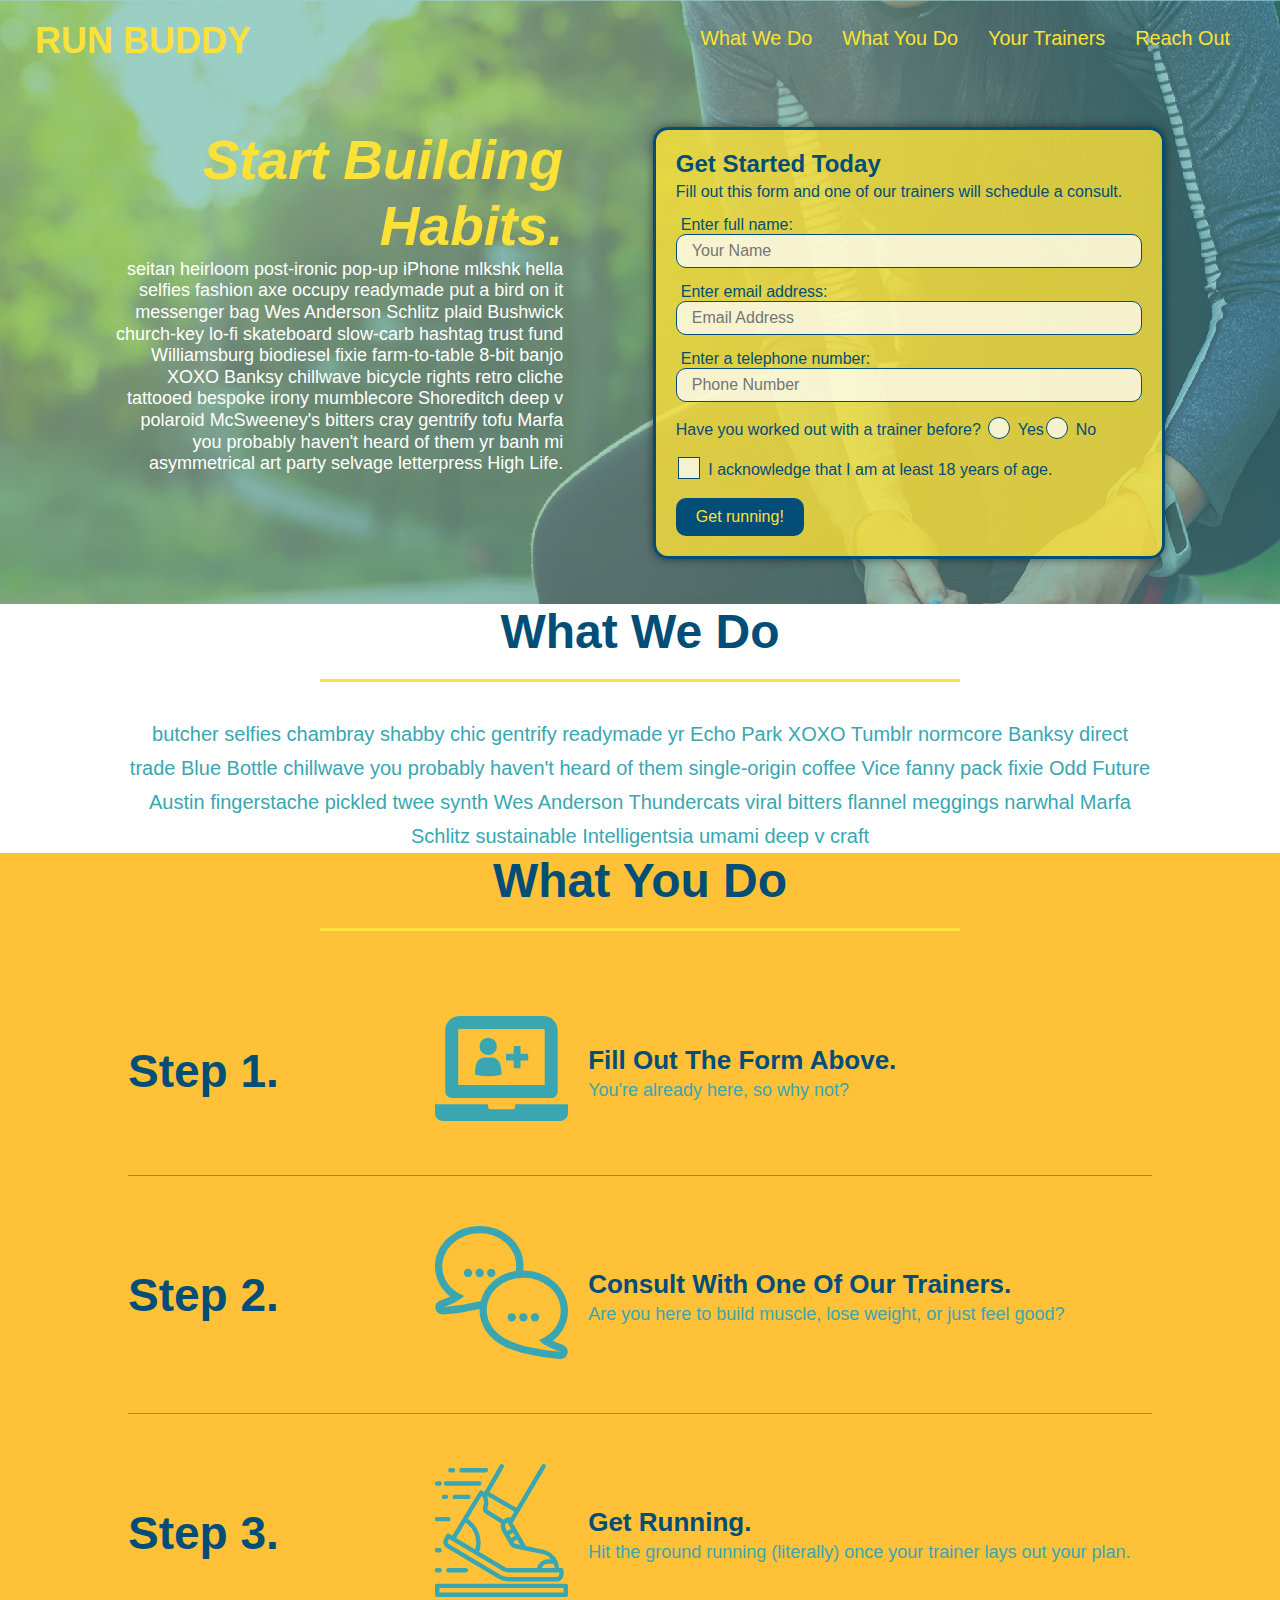
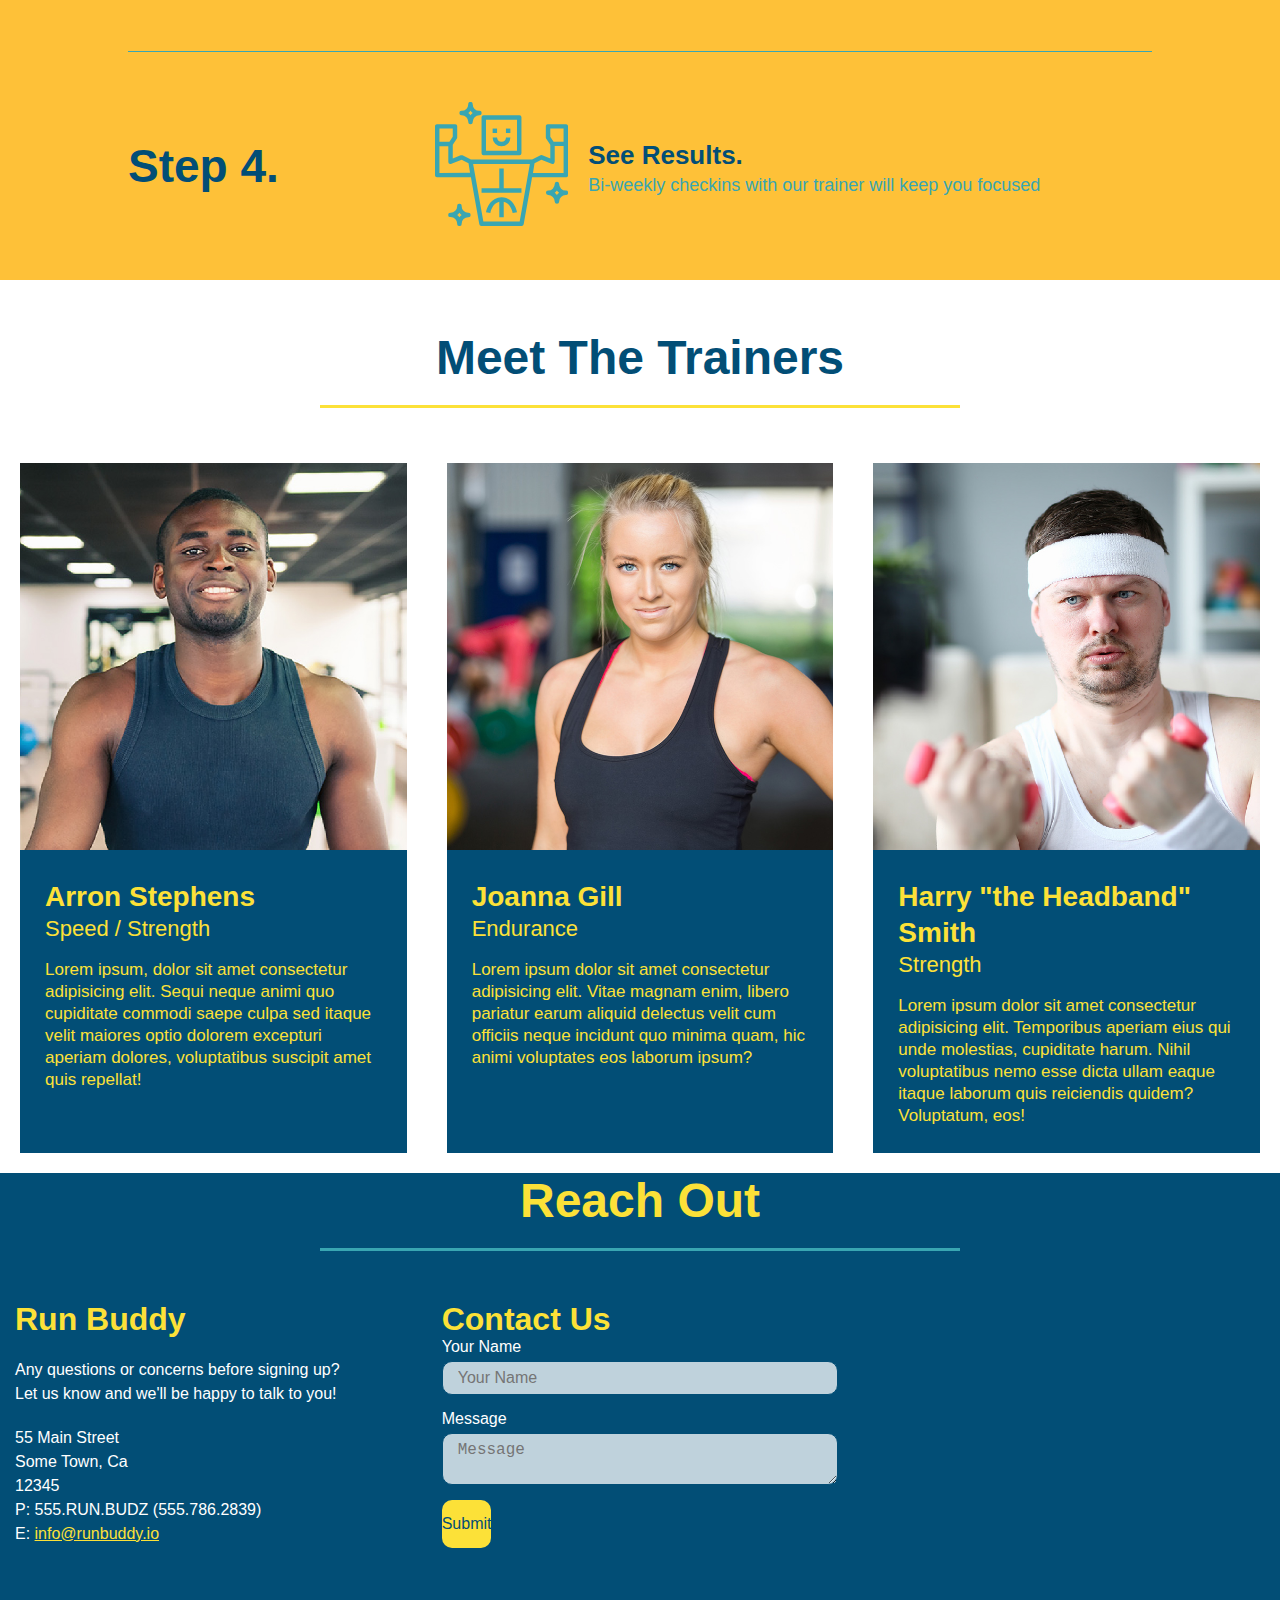
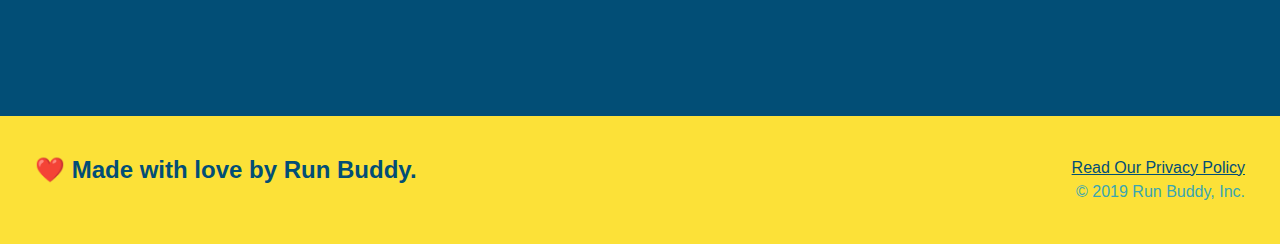
<file: index.html>
<!DOCTYPE html>
<html lang="en">
    <head>
        <meta name="viewport" content="width=device-width, initial-scale=1.0" />
        <meta charset="UTF-8" />
        <title>Run Buddy</title>
        <link rel="stylesheet" href="./assets/css/style.css" />
    </head>
    <body>
        <!--  navigation -->
        <header>
           <h1>
               <a href="/">RUN BUDDY</a>
            </h1> 
           <nav>
               <!-- Unordered list element -->
               <ul>
                   <!-- List item element -->
                   <li> 
                       <!-- Anchor element -->
                       <a href="#what-we-do">What We Do</a>
                   </li>
                   <li>
                       <a href="what-you-do">What You Do</a>
                   </li>
                   <li>
                       <a href="#your-trainers">Your Trainers</a>
                   </li>
                   <li>
                       <a href="#reach-out">Reach Out</a>
                   </li>
               </ul>
           </nav>
        </header>
<!-- hero section -->
        <section class="hero">
            <div class="hero-cta">
                <h2>Start Building Habits.</h2>
                <p>
                    seitan heirloom post-ironic pop-up iPhone mlkshk hella selfies fashion axe occupy readymade put a bird on it messenger bag Wes Anderson Schlitz plaid Bushwick church-key lo-fi skateboard slow-carb hashtag trust fund Williamsburg biodiesel fixie farm-to-table 8-bit banjo XOXO Banksy chillwave bicycle rights retro cliche tattooed bespoke irony mumblecore Shoreditch deep v polaroid McSweeney's bitters cray gentrify tofu Marfa you probably haven't heard of them yr banh mi asymmetrical art party selvage letterpress High Life.
                </p>
            </div>
            
            <div class="hero-form">
                <h3>Get Started Today</h3>
                <p>Fill out this form and one of our trainers will schedule a consult.</p>
                <!-- Add form element -->
                <form>
                    <label for="name">Enter full name:</label>
                    <input type="text" placeholder="Your Name" name="name" id="name" class="form-input" />
                    <label for="email">Enter email address:</label>
                    <input type="email" placeholder="Email Address" name="email" id="email" class="form-input" />
                    <label for="phone">Enter a telephone number:</label>
                    <input type="tel" placeholder="Phone Number" name="phone" id="phone" class="form-input" />
                    <p>
                        Have you worked out with a trainer before?
                        <span class="radio-wrapper">
                          <input type="radio" name="trainer-confirm" id="trainer-yes" />
                          <label for="trainer-yes">Yes</label>
                        </span>
                        <span class="radio-wrapper">
                          <input type="radio" name="trainer-confirm" id="trainer-no" />
                          <label for="trainer-no">No</label>
                        </span>
                      </p>
                      <p>
                        <span class="checkbox-wrapper">
                          <input type="checkbox" name="age-confirm" id="checkbox" />
                          <label for="checkbox">I acknowledge that I am at least 18 years of age.</label>
                        </span>
                      </p>
                    <button type="submit">
                        Get running!
                    </button>
                </form>
            </div>
        </section>
        <!-- end hero -->

        <!-- hero/jumbotron -->
        <section>
       </section>

       <!-- "what we do" section -->
       <section id="what-we-do" class="intro">
           <div class="flex-row" >
               <h2 class="section-title primary-border">What We Do</h2>
           </div>   
        <div class="flex-row">
            <p>
            butcher selfies chambray shabby chic gentrify readymade yr Echo Park XOXO Tumblr normcore Banksy direct trade Blue Bottle chillwave you probably haven't heard of them single-origin coffee Vice fanny pack fixie Odd Future Austin fingerstache pickled twee synth Wes Anderson Thundercats viral bitters flannel meggings narwhal Marfa Schlitz sustainable Intelligentsia umami deep v craft
           </p>
        </div>
           
       </section>

       <!-- "what you do" section -->
       <section id="what-you-do" class="steps">
        <div class="flex-row">  
            <h2 class="section-title primary-border">What You Do</h2>
        </div>  

        <div class="step">
            <h3>Step 1.</h3>
            <div class="step-info">
                <div class="step-img">
               <!-- insert this img element -->
                    <img src="./assets/images/step-1.svg" alt="" />
                </div>
            <div class="step-text">
               <h4>Fill Out The Form Above.</h4>
               <p> You're already here, so why not?</p>
            </div>
           </div>
        </div>
           

           <div class="step">
               <h3>Step 2.</h3>
               <div class="step-info">
                   <div class="step-img">
                    <img src="./assets/images/step-2.svg" alt="" />
                    </div>
                <div class="step-text">
                    <h4>Consult With One Of Our Trainers.</h3>
                    <p>Are you here to build muscle, lose weight, or just feel good?</p>
               </div>
             </div>  
           </div>

           <div class="step">
               <h3>Step 3.</h3>
               <div class="step-info">
                   <div class="step-img">
                         <img src="./assets/images/step-3.svg" alt="" />
                   </div>   
                   <div class="step-text"> 
                            <h4>Get Running.</h3>
                            <p>Hit the ground running (literally) once your trainer lays out your plan.</p>
                    </div> 
               </div>
           </div>

           <div class="step">
               <h3>Step 4.</h3>
               <div class="step-info">
                   <div class="step-img">
                    <img src="./assets/images/step-4.svg" alt />
                    </div>
                    <div class="step-text">
                        <h4>See Results.</h4>
                        <p>Bi-weekly checkins with our trainer will keep you focused</p>
                    </div>
               </div>
           </div>

       </section>
       
       <!-- "meet the trainers" section -->
       <section id="your-trainers" >
           <div class="flex-row"> 
               <h2 class="section-title primary-border">Meet The Trainers</h2>
           </div>
          
           <div class="trainers">
           
           <article class="trainer">
               <img src="./assets/images/trainer-1.jpg" alt="Arron Stephens in his workout clothes, ready to pump iron" />
               <div class="trainer-bio">
                   <h3 class="trainer-name">Arron Stephens</h3>
                   <h4 class="trainer-role">Speed / Strength</h4>
                   <p>
                    Lorem ipsum, dolor sit amet consectetur adipisicing elit. Sequi neque animi quo cupiditate commodi saepe culpa sed
                    itaque velit maiores optio dolorem excepturi aperiam dolores, voluptatibus suscipit amet quis repellat!
                   </p>
               </div>
           </article>

           <!-- second trainer bio -->
           <article class="trainer">
               <img src="./assets/images/trainer-2.jpg" alt="Joanna Gill cooling off after a workout" />
               <div class="trainer-bio">
                   <h3 class="trainer-name">Joanna Gill</h3>
                   <h4 class="trainer-role">Endurance</h4>
                   <p>
                       Lorem ipsum dolor sit amet consectetur adipisicing elit. Vitae magnam enim, libero pariatur earum aliquid delectus velit cum officiis neque incidunt quo minima quam, hic animi voluptates eos laborum ipsum?
                   </p>
               </div>
           </article>

           <!-- third trainer bio -->
           <article class="trainer">
               <img src="./assets/images/trainer-3.jpg" alt="Harry Smith wearing a headband and lifting comically small pink weights" />
               <div class="trainer-bio">
                   <h3 class="trainer-name">Harry "the Headband" Smith</h3>
                   <h4 class="trainer-role">Strength</h4>
                   <p>
                       Lorem ipsum dolor sit amet consectetur adipisicing elit. Temporibus aperiam eius qui unde molestias, cupiditate harum. Nihil voluptatibus nemo esse dicta ullam eaque itaque laborum quis reiciendis quidem? Voluptatum, eos!
                   </p>
               </div>
           </article>
            </div>
       </section>

       <!-- "reach out" section -->
       <section id="reach-out" class="contact">
           <h2 class="section-title secondary-border">Reach Out</h2>
           <div class="contact-info">
               
               <div>
                     <h3>Run Buddy</h3>
                     <p>
                         Any questions or concerns before signing up?
                         <br />
                         Let us know and we'll be happy to talk to you!
                     </p>
                     <address>
                         55 Main Street <br />
                         Some Town, Ca <br />
                         12345<br />
                         P: 555.RUN.BUDZ (555.786.2839)<br />
                         E: <a href="mailto:info@runbuddy.io">info@runbuddy.io</a>
                     </address>
                 </div>
               
                 <div class="contact-form">
                    <h3>Contact Us</h3>
                     <form>
                        <label for="contact-name">Your Name</label>
                         <input type="text" id="contact-name" placeholder="Your Name" />
              
                          <label for="contact-message">Message</label>
                         <textarea id="contact-message" placeholder="Message"></textarea>
              
                        <button type="submit">Submit</button>
                  </form>
              </div>

               <iframe 
               src="https://www.google.com/maps/embed?pb=!1m14!1m12!1m3!1d12182.30520634488!2d-74.0652613!3d40.2407219!2m3!1f0!2f0!3f0!3m2!1i1024!2i768!4f13.1!5e0!3m2!1sen!2sus!4v1561060983193!5m2!1sen!2sus"
                frameborder="0" style="border:0" allowfullscreen>
            </iframe>

           </div>
       </section>

       <!-- footer -->
       <footer>
           <h2>❤️ Made with love by Run Buddy.</h2>
           <div>
               <a href="#">Read Our Privacy Policy</a><br />
               &copy; 2019 Run Buddy, Inc.
           </div>
       </footer>
    </body>
</html>
</file>
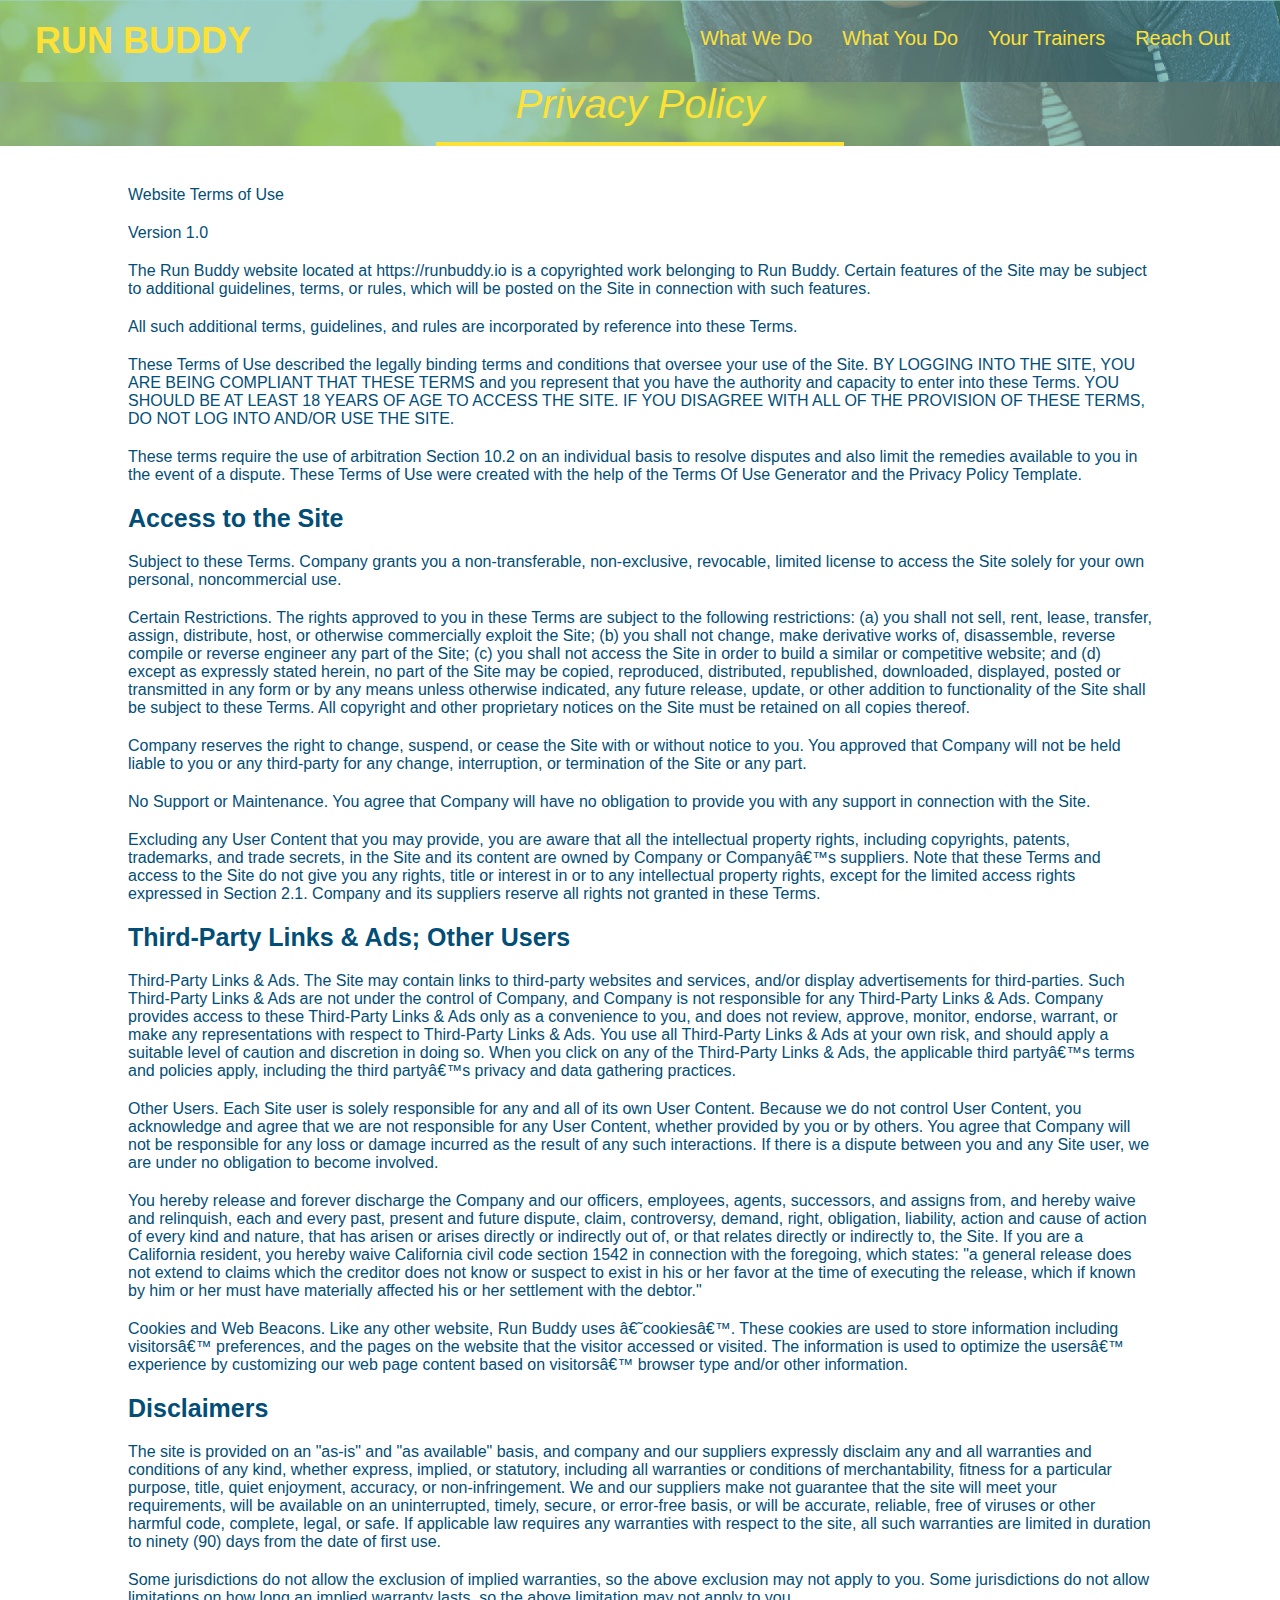
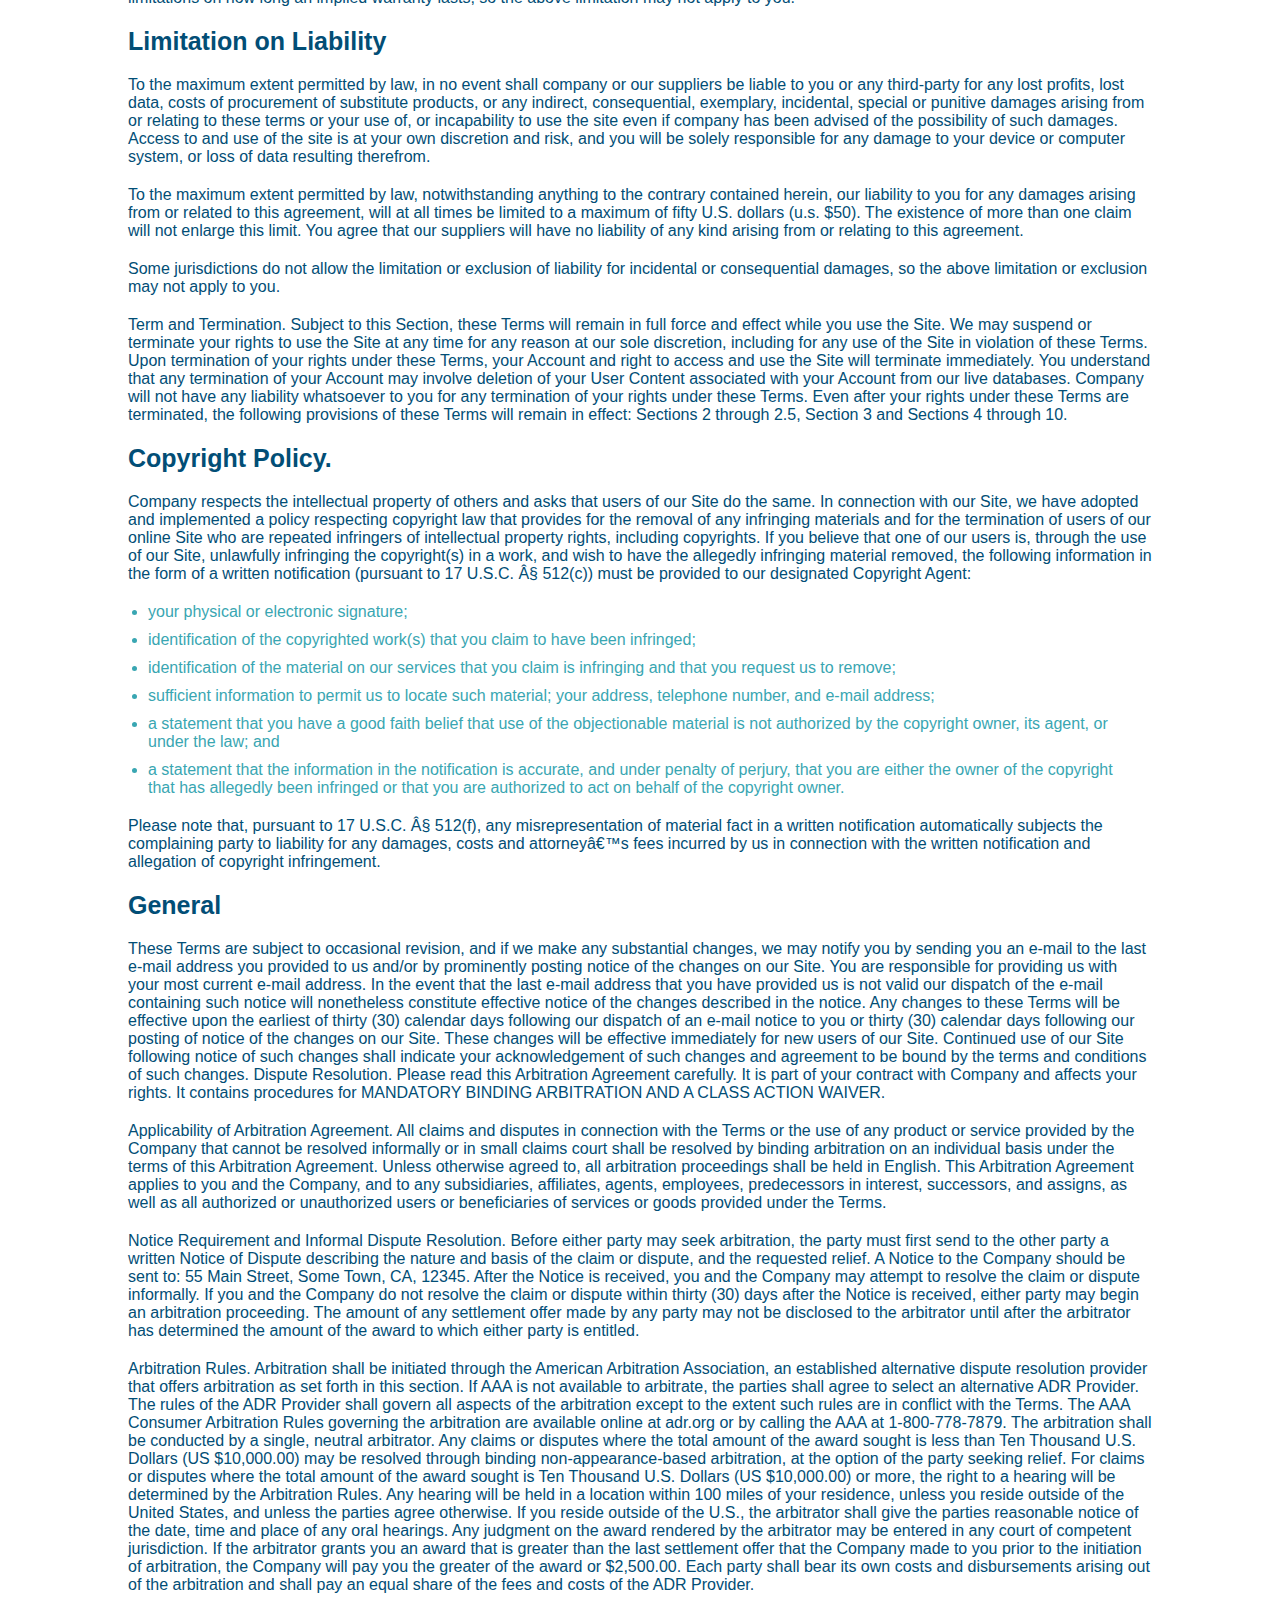
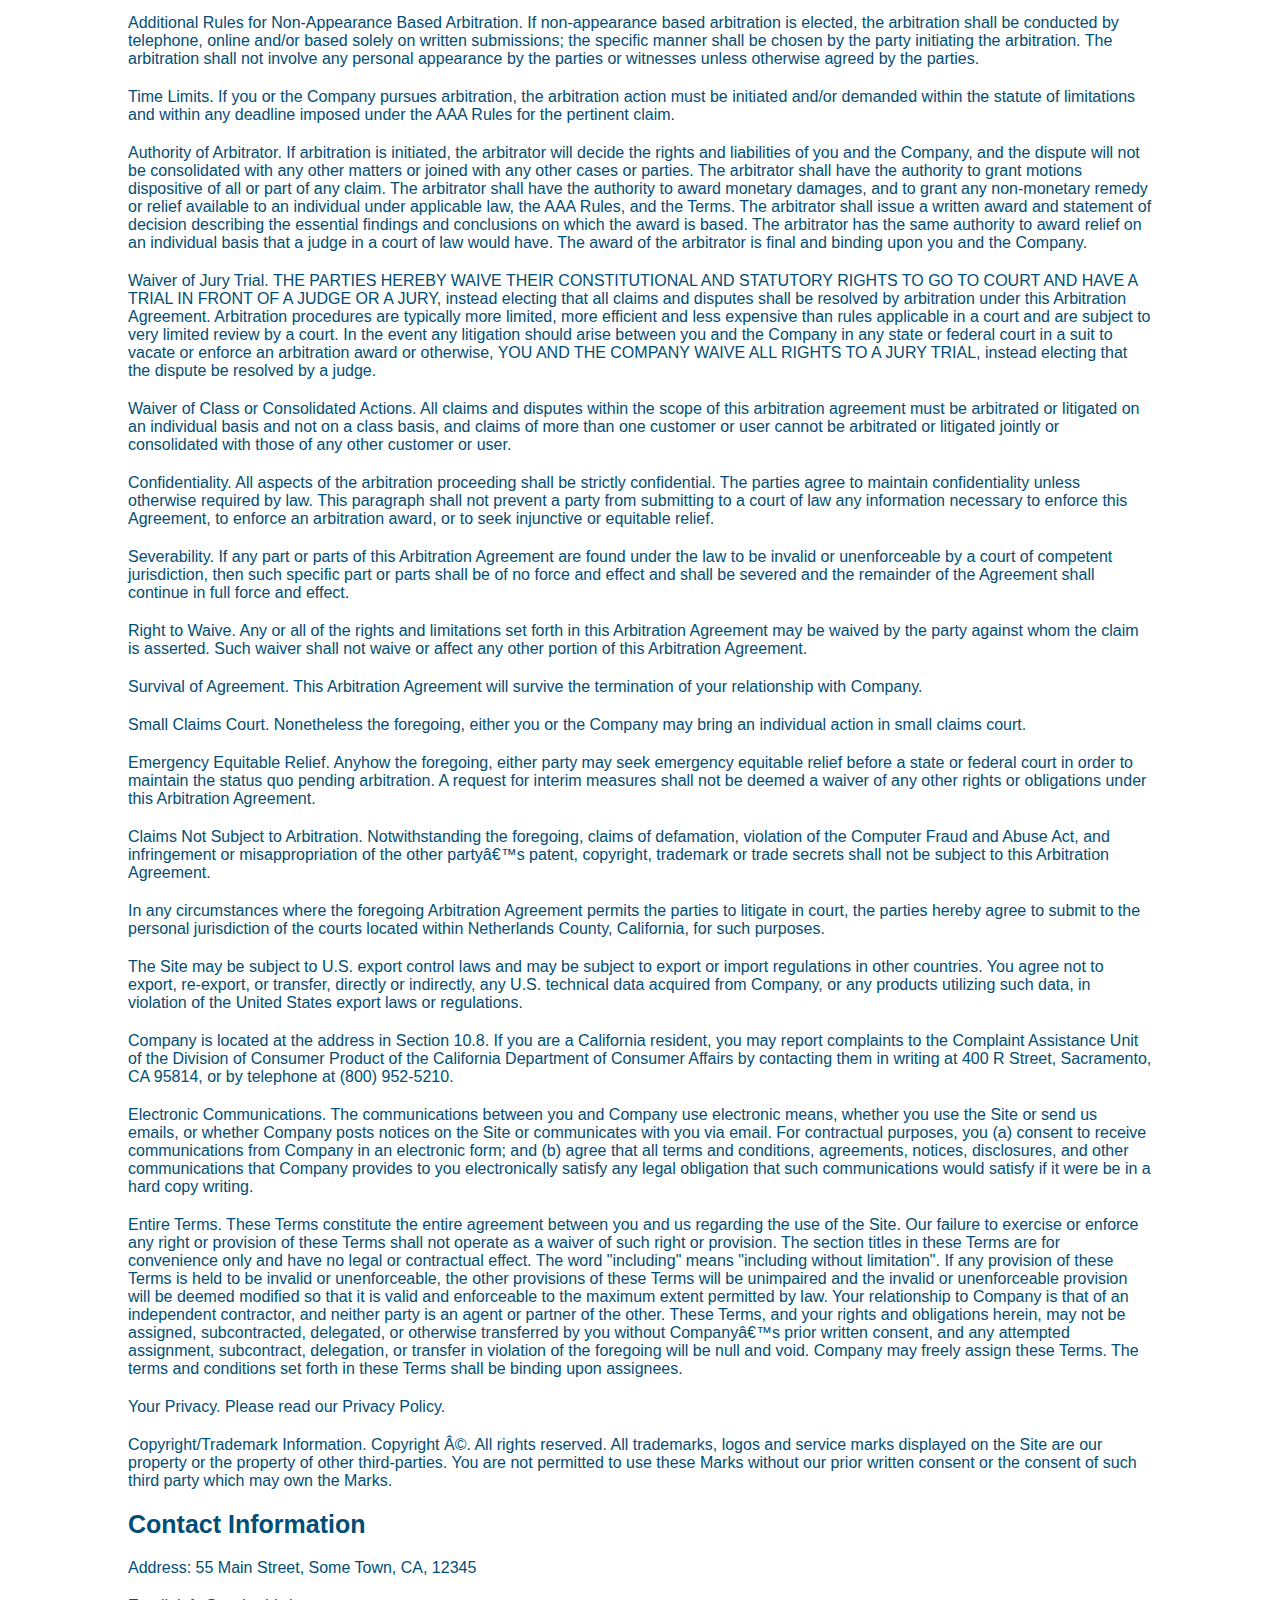
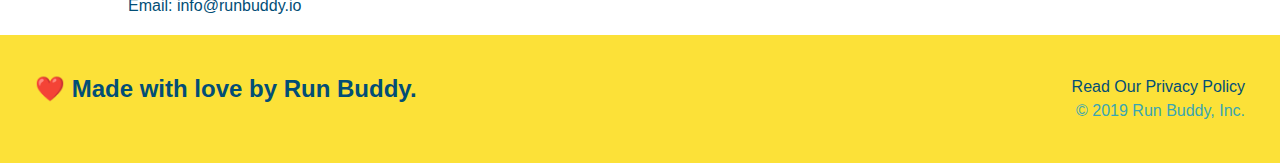
<file: privacy-policy.html>
<!DOCTYPE html>
<html lang="en">
    <head>
      <meta name="viewport" content="width=device-width, initial-scale=1.0" />
        <meta charset="UTF-8" />
        <title>Privacy Policy - Run Buddy</title>
        <link rel="stylesheet" href="./assets/css/style.css" />
        <link rel="stylesheet" href="./assets/css/secondary-styles.css" />
    </head>
    <body>
        <!--  navigation -->
        <header>
            <h1>
                <a href="/">RUN BUDDY</a>
             </h1> 
            <nav>
                <!-- Unordered list element -->
                <ul>
                    <!-- List item element -->
                    <li> 
                        <!-- Anchor element -->
                        <a href="./index.html#what-we-do">What We Do</a>
                    </li>
                    <li>
                        <a href="./index.html#what-you-do">What You Do</a>
                    </li>
                    <li>
                        <a href="./index.html#your-trainers">Your Trainers</a>
                    </li>
                    <li>
                        <a href="./index.html#reach-out">Reach Out</a>
                    </li>
                </ul>
            </nav>
        </header>
        <section class="hero">
            <h2 class="page-title">
                Privacy Policy
            </h2>
        </section>

        <article class="secondary-content">
            
      <p>
        Website Terms of Use
      </p>

      <p>
        Version 1.0
      </p>

      <p>
        The Run Buddy website located at https://runbuddy.io is a copyrighted work belonging to Run Buddy. Certain
        features of the Site may be subject to additional guidelines, terms, or rules, which will be posted on the Site
        in connection with such features.
      </p>

      <p>
        All such additional terms, guidelines, and rules are incorporated by reference into these Terms.
      </p>

      <p>
        These Terms of Use described the legally binding terms and conditions that oversee your use of the Site. BY
        LOGGING INTO THE SITE, YOU ARE BEING COMPLIANT THAT THESE TERMS and you represent that you have the authority
        and capacity to enter into these Terms. YOU SHOULD BE AT LEAST 18 YEARS OF AGE TO ACCESS THE SITE. IF YOU
        DISAGREE WITH ALL OF THE PROVISION OF THESE TERMS, DO NOT LOG INTO AND/OR USE THE SITE.
      </p>

      <p>
        These terms require the use of arbitration Section 10.2 on an individual basis to resolve disputes and also
        limit the remedies available to you in the event of a dispute. These Terms of Use were created with the help of
        the Terms Of Use Generator and the Privacy Policy Template.
      </p>

      <h3>
        Access to the Site
      </h3>

      <p>
        Subject to these Terms. Company grants you a non-transferable, non-exclusive, revocable, limited license to
        access the Site solely for your own personal, noncommercial use.
      </p>

      <p>
        Certain Restrictions. The rights approved to you in these Terms are subject to the following restrictions: (a)
        you shall not sell, rent, lease, transfer, assign, distribute, host, or otherwise commercially exploit the Site;
        (b) you shall not change, make derivative works of, disassemble, reverse compile or reverse engineer any part of
        the Site; (c) you shall not access the Site in order to build a similar or competitive website; and (d) except
        as expressly stated herein, no part of the Site may be copied, reproduced, distributed, republished, downloaded,
        displayed, posted or transmitted in any form or by any means unless otherwise indicated, any future release,
        update, or other addition to functionality of the Site shall be subject to these Terms. All copyright and other
        proprietary notices on the Site must be retained on all copies thereof.
      </p>

      <p>
        Company reserves the right to change, suspend, or cease the Site with or without notice to you. You approved
        that Company will not be held liable to you or any third-party for any change, interruption, or termination of
        the Site or any part.
      </p>

      <p>
        No Support or Maintenance. You agree that Company will have no obligation to provide you with any support in
        connection with the Site.
      </p>

      <p>
        Excluding any User Content that you may provide, you are aware that all the intellectual property rights,
        including copyrights, patents, trademarks, and trade secrets, in the Site and its content are owned by Company
        or Companyâ€™s suppliers. Note that these Terms and access to the Site do not give you any rights, title or
        interest in or to any intellectual property rights, except for the limited access rights expressed in Section
        2.1. Company and its suppliers reserve all rights not granted in these Terms.
      </p>

      <h3>
        Third-Party Links & Ads; Other Users
      </h3>

      <p>
        Third-Party Links & Ads. The Site may contain links to third-party websites and services, and/or display
        advertisements for third-parties. Such Third-Party Links & Ads are not under the control of Company, and Company
        is not responsible for any Third-Party Links & Ads. Company provides access to these Third-Party Links & Ads
        only as a convenience to you, and does not review, approve, monitor, endorse, warrant, or make any
        representations with respect to Third-Party Links & Ads. You use all Third-Party Links & Ads at your own risk,
        and should apply a suitable level of caution and discretion in doing so. When you click on any of the
        Third-Party Links & Ads, the applicable third partyâ€™s terms and policies apply, including the third partyâ€™s
        privacy and data gathering practices.
      </p>

      <p>
        Other Users. Each Site user is solely responsible for any and all of its own User Content. Because we do not
        control User Content, you acknowledge and agree that we are not responsible for any User Content, whether
        provided by you or by others. You agree that Company will not be responsible for any loss or damage incurred as
        the result of any such interactions. If there is a dispute between you and any Site user, we are under no
        obligation to become involved.
      </p>

      <p>
        You hereby release and forever discharge the Company and our officers, employees, agents, successors, and
        assigns from, and hereby waive and relinquish, each and every past, present and future dispute, claim,
        controversy, demand, right, obligation, liability, action and cause of action of every kind and nature, that has
        arisen or arises directly or indirectly out of, or that relates directly or indirectly to, the Site. If you are
        a California resident, you hereby waive California civil code section 1542 in connection with the foregoing,
        which states: "a general release does not extend to claims which the creditor does not know or suspect to exist
        in his or her favor at the time of executing the release, which if known by him or her must have materially
        affected his or her settlement with the debtor."
      </p>

      <p>
        Cookies and Web Beacons. Like any other website, Run Buddy uses â€˜cookiesâ€™. These cookies are used to store
        information including visitorsâ€™ preferences, and the pages on the website that the visitor accessed or visited.
        The information is used to optimize the usersâ€™ experience by customizing our web page content based on visitorsâ€™
        browser type and/or other information.
      </p>

      <h3>
        Disclaimers
      </h3>

      <p>
        The site is provided on an "as-is" and "as available" basis, and company and our suppliers expressly disclaim
        any and all warranties and conditions of any kind, whether express, implied, or statutory, including all
        warranties or conditions of merchantability, fitness for a particular purpose, title, quiet enjoyment, accuracy,
        or non-infringement. We and our suppliers make not guarantee that the site will meet your requirements, will be
        available on an uninterrupted, timely, secure, or error-free basis, or will be accurate, reliable, free of
        viruses or other harmful code, complete, legal, or safe. If applicable law requires any warranties with respect
        to the site, all such warranties are limited in duration to ninety (90) days from the date of first use.
      </p>

      <p>
        Some jurisdictions do not allow the exclusion of implied warranties, so the above exclusion may not apply to
        you. Some jurisdictions do not allow limitations on how long an implied warranty lasts, so the above limitation
        may not apply to you.
      </p>

      <h3>
        Limitation on Liability
      </h3>

      <p>
        To the maximum extent permitted by law, in no event shall company or our suppliers be liable to you or any
        third-party for any lost profits, lost data, costs of procurement of substitute products, or any indirect,
        consequential, exemplary, incidental, special or punitive damages arising from or relating to these terms or
        your use of, or incapability to use the site even if company has been advised of the possibility of such
        damages. Access to and use of the site is at your own discretion and risk, and you will be solely responsible
        for any damage to your device or computer system, or loss of data resulting therefrom.
      </p>

      <p>
        To the maximum extent permitted by law, notwithstanding anything to the contrary contained herein, our liability
        to you for any damages arising from or related to this agreement, will at all times be limited to a maximum of
        fifty U.S. dollars (u.s. $50). The existence of more than one claim will not enlarge this limit. You agree that
        our suppliers will have no liability of any kind arising from or relating to this agreement.
      </p>

      <p>
        Some jurisdictions do not allow the limitation or exclusion of liability for incidental or consequential
        damages, so the above limitation or exclusion may not apply to you.
      </p>

      <p>
        Term and Termination. Subject to this Section, these Terms will remain in full force and effect while you use
        the Site. We may suspend or terminate your rights to use the Site at any time for any reason at our sole
        discretion, including for any use of the Site in violation of these Terms. Upon termination of your rights under
        these Terms, your Account and right to access and use the Site will terminate immediately. You understand that
        any termination of your Account may involve deletion of your User Content associated with your Account from our
        live databases. Company will not have any liability whatsoever to you for any termination of your rights under
        these Terms. Even after your rights under these Terms are terminated, the following provisions of these Terms
        will remain in effect: Sections 2 through 2.5, Section 3 and Sections 4 through 10.
      </p>

      <h3>
        Copyright Policy.
      </h3>

      <p>
        Company respects the intellectual property of others and asks that users of our Site do the same. In connection
        with our Site, we have adopted and implemented a policy respecting copyright law that provides for the removal
        of any infringing materials and for the termination of users of our online Site who are repeated infringers of
        intellectual property rights, including copyrights. If you believe that one of our users is, through the use of
        our Site, unlawfully infringing the copyright(s) in a work, and wish to have the allegedly infringing material
        removed, the following information in the form of a written notification (pursuant to 17 U.S.C. Â§ 512(c)) must
        be provided to our designated Copyright Agent:
      </p>

      <ul>
        <li>
          your physical or electronic signature;
        </li>
        <li>
          identification of the copyrighted work(s) that you claim to have been infringed;
        </li>
        <li>
          identification of the material on our services that you claim is infringing and that you request us to remove;
        </li>
        <li>
          sufficient information to permit us to locate such material; your address, telephone number, and e-mail
          address;
        </li>
        <li>
          a statement that you have a good faith belief that use of the objectionable material is not authorized by the
          copyright owner, its agent, or under the law; and
        </li>
        <li>
          a statement that the information in the notification is accurate, and under penalty of perjury, that you are
          either the owner of the copyright that has allegedly been infringed or that you are authorized to act on
          behalf of the copyright owner.
        </li>
      </ul>

      <p>
        Please note that, pursuant to 17 U.S.C. Â§ 512(f), any misrepresentation of material fact in a written
        notification automatically subjects the complaining party to liability for any damages, costs and attorneyâ€™s
        fees incurred by us in connection with the written notification and allegation of copyright infringement.
      </p>

      <h3>
        General
      </h3>

      <p>
        These Terms are subject to occasional revision, and if we make any substantial changes, we may notify you by
        sending you an e-mail to the last e-mail address you provided to us and/or by prominently posting notice of the
        changes on our Site. You are responsible for providing us with your most current e-mail address. In the event
        that the last e-mail address that you have provided us is not valid our dispatch of the e-mail containing such
        notice will nonetheless constitute effective notice of the changes described in the notice. Any changes to these
        Terms will be effective upon the earliest of thirty (30) calendar days following our dispatch of an e-mail
        notice to you or thirty (30) calendar days following our posting of notice of the changes on our Site. These
        changes will be effective immediately for new users of our Site. Continued use of our Site following notice of
        such changes shall indicate your acknowledgement of such changes and agreement to be bound by the terms and
        conditions of such changes. Dispute Resolution. Please read this Arbitration Agreement carefully. It is part of
        your contract with Company and affects your rights. It contains procedures for MANDATORY BINDING ARBITRATION AND
        A CLASS ACTION WAIVER.
      </p>

      <p>
        Applicability of Arbitration Agreement. All claims and disputes in connection with the Terms or the use of any
        product or service provided by the Company that cannot be resolved informally or in small claims court shall be
        resolved by binding arbitration on an individual basis under the terms of this Arbitration Agreement. Unless
        otherwise agreed to, all arbitration proceedings shall be held in English. This Arbitration Agreement applies to
        you and the Company, and to any subsidiaries, affiliates, agents, employees, predecessors in interest,
        successors, and assigns, as well as all authorized or unauthorized users or beneficiaries of services or goods
        provided under the Terms.
      </p>

      <p>
        Notice Requirement and Informal Dispute Resolution. Before either party may seek arbitration, the party must
        first send to the other party a written Notice of Dispute describing the nature and basis of the claim or
        dispute, and the requested relief. A Notice to the Company should be sent to: 55 Main Street, Some Town, CA,
        12345. After the Notice is received, you and the Company may attempt to resolve the claim or dispute informally.
        If you and the Company do not resolve the claim or dispute within thirty (30) days after the Notice is received,
        either party may begin an arbitration proceeding. The amount of any settlement offer made by any party may not
        be disclosed to the arbitrator until after the arbitrator has determined the amount of the award to which either
        party is entitled.
      </p>

      <p>
        Arbitration Rules. Arbitration shall be initiated through the American Arbitration Association, an established
        alternative dispute resolution provider that offers arbitration as set forth in this section. If AAA is not
        available to arbitrate, the parties shall agree to select an alternative ADR Provider. The rules of the ADR
        Provider shall govern all aspects of the arbitration except to the extent such rules are in conflict with the
        Terms. The AAA Consumer Arbitration Rules governing the arbitration are available online at adr.org or by
        calling the AAA at 1-800-778-7879. The arbitration shall be conducted by a single, neutral arbitrator. Any
        claims or disputes where the total amount of the award sought is less than Ten Thousand U.S. Dollars (US
        $10,000.00) may be resolved through binding non-appearance-based arbitration, at the option of the party seeking
        relief. For claims or disputes where the total amount of the award sought is Ten Thousand U.S. Dollars (US
        $10,000.00) or more, the right to a hearing will be determined by the Arbitration Rules. Any hearing will be
        held in a location within 100 miles of your residence, unless you reside outside of the United States, and
        unless the parties agree otherwise. If you reside outside of the U.S., the arbitrator shall give the parties
        reasonable notice of the date, time and place of any oral hearings. Any judgment on the award rendered by the
        arbitrator may be entered in any court of competent jurisdiction. If the arbitrator grants you an award that is
        greater than the last settlement offer that the Company made to you prior to the initiation of arbitration, the
        Company will pay you the greater of the award or $2,500.00. Each party shall bear its own costs and
        disbursements arising out of the arbitration and shall pay an equal share of the fees and costs of the ADR
        Provider.
      </p>

      <p>
        Additional Rules for Non-Appearance Based Arbitration. If non-appearance based arbitration is elected, the
        arbitration shall be conducted by telephone, online and/or based solely on written submissions; the specific
        manner shall be chosen by the party initiating the arbitration. The arbitration shall not involve any personal
        appearance by the parties or witnesses unless otherwise agreed by the parties.
      </p>

      <p>
        Time Limits. If you or the Company pursues arbitration, the arbitration action must be initiated and/or demanded
        within the statute of limitations and within any deadline imposed under the AAA Rules for the pertinent claim.
      </p>

      <p>
        Authority of Arbitrator. If arbitration is initiated, the arbitrator will decide the rights and liabilities of
        you and the Company, and the dispute will not be consolidated with any other matters or joined with any other
        cases or parties. The arbitrator shall have the authority to grant motions dispositive of all or part of any
        claim. The arbitrator shall have the authority to award monetary damages, and to grant any non-monetary remedy
        or relief available to an individual under applicable law, the AAA Rules, and the Terms. The arbitrator shall
        issue a written award and statement of decision describing the essential findings and conclusions on which the
        award is based. The arbitrator has the same authority to award relief on an individual basis that a judge in a
        court of law would have. The award of the arbitrator is final and binding upon you and the Company.
      </p>

      <p>
        Waiver of Jury Trial. THE PARTIES HEREBY WAIVE THEIR CONSTITUTIONAL AND STATUTORY RIGHTS TO GO TO COURT AND HAVE
        A TRIAL IN FRONT OF A JUDGE OR A JURY, instead electing that all claims and disputes shall be resolved by
        arbitration under this Arbitration Agreement. Arbitration procedures are typically more limited, more efficient
        and less expensive than rules applicable in a court and are subject to very limited review by a court. In the
        event any litigation should arise between you and the Company in any state or federal court in a suit to vacate
        or enforce an arbitration award or otherwise, YOU AND THE COMPANY WAIVE ALL RIGHTS TO A JURY TRIAL, instead
        electing that the dispute be resolved by a judge.
      </p>

      <p>
        Waiver of Class or Consolidated Actions. All claims and disputes within the scope of this arbitration agreement
        must be arbitrated or litigated on an individual basis and not on a class basis, and claims of more than one
        customer or user cannot be arbitrated or litigated jointly or consolidated with those of any other customer or
        user.
      </p>

      <p>
        Confidentiality. All aspects of the arbitration proceeding shall be strictly confidential. The parties agree to
        maintain confidentiality unless otherwise required by law. This paragraph shall not prevent a party from
        submitting to a court of law any information necessary to enforce this Agreement, to enforce an arbitration
        award, or to seek injunctive or equitable relief.
      </p>

      <p>
        Severability. If any part or parts of this Arbitration Agreement are found under the law to be invalid or
        unenforceable by a court of competent jurisdiction, then such specific part or parts shall be of no force and
        effect and shall be severed and the remainder of the Agreement shall continue in full force and effect.
      </p>

      <p>
        Right to Waive. Any or all of the rights and limitations set forth in this Arbitration Agreement may be waived
        by the party against whom the claim is asserted. Such waiver shall not waive or affect any other portion of this
        Arbitration Agreement.
      </p>

      <p>
        Survival of Agreement. This Arbitration Agreement will survive the termination of your relationship with
        Company.
      </p>

      <p>
        Small Claims Court. Nonetheless the foregoing, either you or the Company may bring an individual action in small
        claims court.
      </p>

      <p>
        Emergency Equitable Relief. Anyhow the foregoing, either party may seek emergency equitable relief before a
        state or federal court in order to maintain the status quo pending arbitration. A request for interim measures
        shall not be deemed a waiver of any other rights or obligations under this Arbitration Agreement.
      </p>

      <p>
        Claims Not Subject to Arbitration. Notwithstanding the foregoing, claims of defamation, violation of the
        Computer Fraud and Abuse Act, and infringement or misappropriation of the other partyâ€™s patent, copyright,
        trademark or trade secrets shall not be subject to this Arbitration Agreement.
      </p>

      <p>
        In any circumstances where the foregoing Arbitration Agreement permits the parties to litigate in court, the
        parties hereby agree to submit to the personal jurisdiction of the courts located within Netherlands County,
        California, for such purposes.
      </p>

      <p>
        The Site may be subject to U.S. export control laws and may be subject to export or import regulations in other
        countries. You agree not to export, re-export, or transfer, directly or indirectly, any U.S. technical data
        acquired from Company, or any products utilizing such data, in violation of the United States export laws or
        regulations.
      </p>

      <p>
        Company is located at the address in Section 10.8. If you are a California resident, you may report complaints
        to the Complaint Assistance Unit of the Division of Consumer Product of the California Department of Consumer
        Affairs by contacting them in writing at 400 R Street, Sacramento, CA 95814, or by telephone at (800) 952-5210.
      </p>

      <p>
        Electronic Communications. The communications between you and Company use electronic means, whether you use the
        Site or send us emails, or whether Company posts notices on the Site or communicates with you via email. For
        contractual purposes, you (a) consent to receive communications from Company in an electronic form; and (b)
        agree that all terms and conditions, agreements, notices, disclosures, and other communications that Company
        provides to you electronically satisfy any legal obligation that such communications would satisfy if it were be
        in a hard copy writing.
      </p>

      <p>
        Entire Terms. These Terms constitute the entire agreement between you and us regarding the use of the Site. Our
        failure to exercise or enforce any right or provision of these Terms shall not operate as a waiver of such right
        or provision. The section titles in these Terms are for convenience only and have no legal or contractual
        effect. The word "including" means "including without limitation". If any provision of these Terms is held to be
        invalid or unenforceable, the other provisions of these Terms will be unimpaired and the invalid or
        unenforceable provision will be deemed modified so that it is valid and enforceable to the maximum extent
        permitted by law. Your relationship to Company is that of an independent contractor, and neither party is an
        agent or partner of the other. These Terms, and your rights and obligations herein, may not be assigned,
        subcontracted, delegated, or otherwise transferred by you without Companyâ€™s prior written consent, and any
        attempted assignment, subcontract, delegation, or transfer in violation of the foregoing will be null and void.
        Company may freely assign these Terms. The terms and conditions set forth in these Terms shall be binding upon
        assignees.
      </p>

      <p>
        Your Privacy. Please read our Privacy Policy.
      </p>

      <p>
        Copyright/Trademark Information. Copyright Â©. All rights reserved. All trademarks, logos and service marks
        displayed on the Site are our property or the property of other third-parties. You are not permitted to use
        these Marks without our prior written consent or the consent of such third party which may own the Marks.
      </p>

      <h3>
        Contact Information
      </h3>

      <p>
        Address: 55 Main Street, Some Town, CA, 12345
      </p>

      <p>
        Email: info@runbuddy.io
      </p>

        </article>


        <!-- footer -->
       <footer>
        <h2>❤️ Made with love by Run Buddy.</h2>
        <div>
            <a>Read Our Privacy Policy</a><br />
            &copy; 2019 Run Buddy, Inc.
        </div>
    </footer>
    </body>
    </html>
</file>
<file: assets/css/style.css>
:root {
    --primary-color: #fce138;
    --secondary-color: #024e76;
    --tertiary-color: #39a6b2;
}

* {
    margin: 0;
    padding:0;
    box-sizing: border-box;
}

body {
    /* more on this crazy alphanumerical value in a minute! */
    color: var(--tertiary-color);
    font-family: Helvetica, Arial, sans-serif;
/* apply styles to <header> */
    }

    header     {
        padding: 20px 35px;
        background-color: var(--tertiary-color);
        display: flex;
        justify-content: space-between;
        flex-wrap: wrap;
        position: -webkit-sticky;
        position: sticky;
        top: 0;
        background-image: url("../images/hero-bg.jpg");
        background-size: cover;
        background-position: center;
        background-attachment: fixed;
        background-position: 80%;
        z-index: 9999;
    }

    header h1 {
        font-weight: bold;
        font-size: 36px;
        color: var8;
        margin: 0;
    }

    header a {
        text-decoration: none;
        color: var(--primary-color);
    }

    header nav {
        margin: 7px 0;
    }

    header nav ul {
        display: flex;
        flex-wrap: wrap;
        justify-content: space-between;
        align-items: center;
        list-style: none;
    }

    header nav ul li a {
        padding: 10px 15px;
        font-weight: lighter;
        font-size: 1.55vw;
    }

    footer {
        background: var(--primary-color);
        width: 100%;
        padding: 40px 35px;
        display: flex;
        justify-content: space-between;
        flex-wrap: wrap;
    }

    footer h2 {
        color: var(--secondary-color);
        font: size 30px;
        margin: 0;
    }

    footer div {
        line-height: 1.5;
        text-align: right;
    }

    footer a {
        color: var(--secondary-color);
    }

   /* Hero Style Start */
.hero {
    background-image: url("../images/hero-bg.jpg");
    background-size: cover;
    background-position: center;
    display: flex;
    justify-content: center;
    flex-wrap: wrap;
    align-items: flex-start;
    background-attachment: fixed;
    background-position: 80%
   }
  /* Hero Style End */

  .hero-form {
    background-color: rgba(252, 225, 56, 80%);
    padding: 20px;
    color: #024e76;
    border-style: solid;
    border-width: 3px;
    border-color: #024e76;
    width: 40%;
    margin: 3.5%;
    box-shadow: 0 0 10px rgba(0, 0, 0, 0.5);
    border-radius: 15px;
  }

  .hero-form h3 {
    font-size: 24px;
    margin: 0;
  }
  
  .hero-form p {
    margin: 5px 0 15px 0;
  }

  .checkbox-wrapper input, .radio-wrapper input {
    opacity: 0;
  }

  .checkbox-wrapper label, .radio-wrapper label {
      position: relative;
      left: 10px;
      margin: 10px;
      line-height: 1.6;
  }

  .checkbox-wrapper label::before, .radio-wrapper label::before {
  content: "";
  height: 20px;
  width: 20px;
  background: rgba(255, 255, 255, 0.75);  
  border: 1px solid #024e76;  
  position: absolute;
  top: -4px;
  left: -30px;
}

.radio-wrapper label::before {
    border-radius: 50%;
}

.radio-wrapper label::after {
    content: "";
    width: 20px;
    height: 20px; 
    border-radius: 50%;
    background: #024e76;
    position: absolute;
    left: -29px;
    top: -3px;
    background-image: radial-gradient(circle, #39a6b2, #024e76);
}

.checkbox-wrapper label::after {
    content: "";
    height: 6px;
    width: 14px;
    border-left: 2px solid #024e76;
    border-bottom: 2px solid #024e76;
    position: absolute;
    left: -26px;
    top: 1px;
    transform: rotate(-58deg);
}

.checkbox-wrapper input + label::after, .radio-wrapper input + label::after {
    content: none;
}

.checkbox-wrapper input:checked + label::after, .radio-wrapper input:checked + label::after {
    content: "";
}

  .hero-cta {
      width: 35%;
      text-align: right;
      margin: 3.5%;
      color: #fff;
      font-size: 18px;
      line-height: 1.2;
  }

  .hero-cta h2 {
      font-style: italic;
      font-size: 55px;
      color: #fce138;
  }


  .form-input {
    border: 1px solid #024e76;
    display: block;
    padding: 7px 15px;
    font-size: 16px;
    color: #024e76;
    width: 100%;
    margin-bottom: 15px;
    border-radius: 10px;
    background-color: rgba(255, 255, 255, 0.75);
  }

  .form-input:focus {
      background-color: rgba(255, 255, 255, 1);
      outline: none;    
    }

  .hero-form label {
      margin: 0 5px;
  }

  .hero-form button {
      color: #fce138;
      background-color: #024e76;
      border: none;
      padding: 10px 20px;
      font-size: 16px;
      border-radius: 10px;
  }

  .hero-form button:hover {
      background-color: #39a6b2;
  }

    .intro p {
      line-height: 1.7;
      color: #39a6b2;
      width: 80%;
      font-size: 20px;
      margin: 0 auto;
      text-align: center;
  }

  .steps {
      background: #fec138;
  }

  .section-title {
    font-size: 48px;
    color: #024e76;
    border-bottom: 3px solid;
    padding-bottom: 20px;
    text-align: center;
    margin: 0 auto 35px auto;
    width: 50%;
  }
  
  .primary-border {
    border-color: #fce138;
  }
  
  .secondary-border {
    border-color: #39a6b2;
  }

  .step {
    margin: 50px auto;
    padding-bottom: 50px;
    width: 80%;
    display: flex;
    flex-wrap: wrap;
    align-items: center;
    justify-content: space-between;
  }

  .step:not(:last-child) {
    border-bottom: 1px solid #39a6b2;
  }

  .step h3 {
      color: #024e76;
      font-size: 46px;
      flex: 1 30%;
  }

  .step-info {
      flex: 2 70%;
      display: flex;
      flex-wrap: wrap;
      align-items: center;
  }

  .step-img {
      flex: 1 12%;
      margin-right: 20px;
  }

  .step-img img {
      max-width: 100%
  }

  .step-text {
      flex: 12;
  }

  .step-text p {
      color: #39a6b2;
      font-size: 18px;
  }

  .step-text h4 {
      font-size: 26px;
      line-height: 1.5;
      color: #024e76;
  }

  .trainers {
      width: 100%;
      margin: 0 auto;
      display: flex;
      flex-wrap: wrap;
      justify-content: space-around;
  }

  .trainer {
      margin: 20px;
      background: #024e76;
      color: #fce138;
      flex: 1;
  }

  .trainer img {
      width: 100%;
  }

  .trainer-bio {
      padding: 25px;
      line-height: 1.3;
  }

  .text-left {
      text-align: left;
  }

  .text-right {
      text-align: right;
  }

  .trainer-bio h3 {
      font-size: 28px;

  }

  .trainer-bio h4 {
      font-weight: lighter;
      font-size: 22px;
      margin-bottom: 15px;
  }

  .trainer-bio p {
      font-size: 17px;
      
  }

  /* REACH OUT STYLES START */
  .contact {
      background: #024e76;
  }

  .contact h2 {
      color: #fce138;
  }

.contact-info {
    display: flex;
    justify-content: space-between;
    flex-wrap: wrap;
}

.contact-info > * {
    flex: 1;
    margin: 15px;
  }

  .contact-info iframe {
      height: 400px;
  }

  .contact-info div {
    color: white;
  }

  .contact-info h3 {
    color: #fce138;
    font-size: 32px;
  }
  
  .contact-info p, 
  .contact-info address {
    margin: 20px 0;
    line-height: 1.5;
    font-size: 16px;
    font-style: normal;
  }
  
  .contact-info a {
    color: #fce138;
  }
  
.contact-form input, .contact-form textarea {
    border: 1px solid #024e76;
    display: block;
    padding: 7px 15px;
    font-size: 16px;
    color: #024e76;
    width: 100%;
    margin-bottom: 15px;
    margin-top: 5px;
    border-radius: 10px;
    background-color: rgba(255, 255, 255, 0.75);
}

.contact-form input:focus, .contact-form textarea:focus {
    background-color: rgba(255, 255, 255, 1);
}

.contact-form button {
    width: 100;
    border: none;
    background: #fce138;
    color: #024e76;
    text-align: center;
    padding: 15px 0;
    font-size: 16px;
    border-radius: 10px;
}

.contact-form button:hover {
    color: #fce138;
    background: #39a6b2;
}

  /* REACH OUT STYLES END */

  .flex-row {
      display: flex;
  }

  /* MEDIA QUERY FOR SMALLER DESKTOP SCREENS AND SMALLER */
@media screen and (max-width: 980px) {
    header {
        padding-bottom: 0; 
        justify-content: center;
        position: relative;
    }

    header h1 {
        width: 100%;
        text-align: center;
        text-shadow: 0 0 10px rgba(0, 0, 0, 0.5);
    }

    header nav ul {
        margin-top: 20px;
        width: 100%;
        justify-content: center;
    }

    header nav ul li a {
        font-size: 20px;
        text-shadow: 0 0 10px rgba(0, 0, 0, 0.5);
    }

    header nav ul li a:hover {
        background: #fce138;
        color: #024e76;
        border-radius: 15px;
        text-shadow: none;
    }

    footer h2, footer div {
        text-align: center;
        width: 100%;
    }

    .hero-cta, .hero-form {
        width: 100%;
    }

    .hero-cta {
        text-align: center;
    }

    .hero-cta h2 {
        text-shadow: 0 0 10px rgba(0, 0, 0, 0.5);
    }

    .section-title {
        width: 80%;
    }

    .trainer {
        flex: 0 70%;
    }

    .contact-info iframe {
        flex: 1 100%;
    }

    }
  
  
  /* MEDIA QUERY FOR TABLETS AND SMALLER */
  @media screen and (max-width: 768px) {
      section {
          padding: 30px 15px;
      }   

      .step h3 {
          flex: 1 100%;
          text-align: center;
      }

      .step-info {
          flex: 2 100%;
          text-align: center;
          justify-content: center;
      }

      .step-img {
          flex: 0 32%;
          margin-right: 0;
          margin-top: 15px;
          margin-bottom: 15px;
      }

      .step-text {
          flex: 100%;
      }

    }
  
  
  /* MEDIA QUERY FOR MOBILE PHONES AND SMALLER */
  @media screen and (max-width: 575px) {
      .hero-form button {
          width: 100%;
      }    

      .section-title {
          width: 95%;
      }

      .intro p {
          width: 100%
      }

      .trainer {
          flex: 0 100%;
      }

      .contact-info {
          text-align: center;
      }

      .contact-info > * {
          flex: 0 100%;
      }

      .contact-form {
          order: 3;
      }

    }
</file>
<file: assets/css/secondary-styles.css>
.hero {
    background-position: bottom;
    height: auto;
    text-align: center;
    margin-bottom: 40px;
}

.page-title {
    color: #fce138;
    display: inline-block;
    border-bottom: 4px solid #fce138;
    padding: 0 80px 15px 80px;
    font-weight: normal;
    font-size: 40px;
    font-style: italic;
}

.secondary-content {
    width: 80%;
    margin: 0 auto;
    color: #024e76;

}

.secondary-content h3 {
    font-size: 25px;
    margin: 20px 0 20px 0;

}

.secondary-content p {
    font-size: 16px;
    line-height: l.5;
    margin: 20px 0 20px 0;
}

.secondary-content ul {
    margin: 15px 20px 15px 20px;

}

.secondary-content li {
    color: #39a6b2;
    margin: 10px 0 10px 0;
}
</file>
